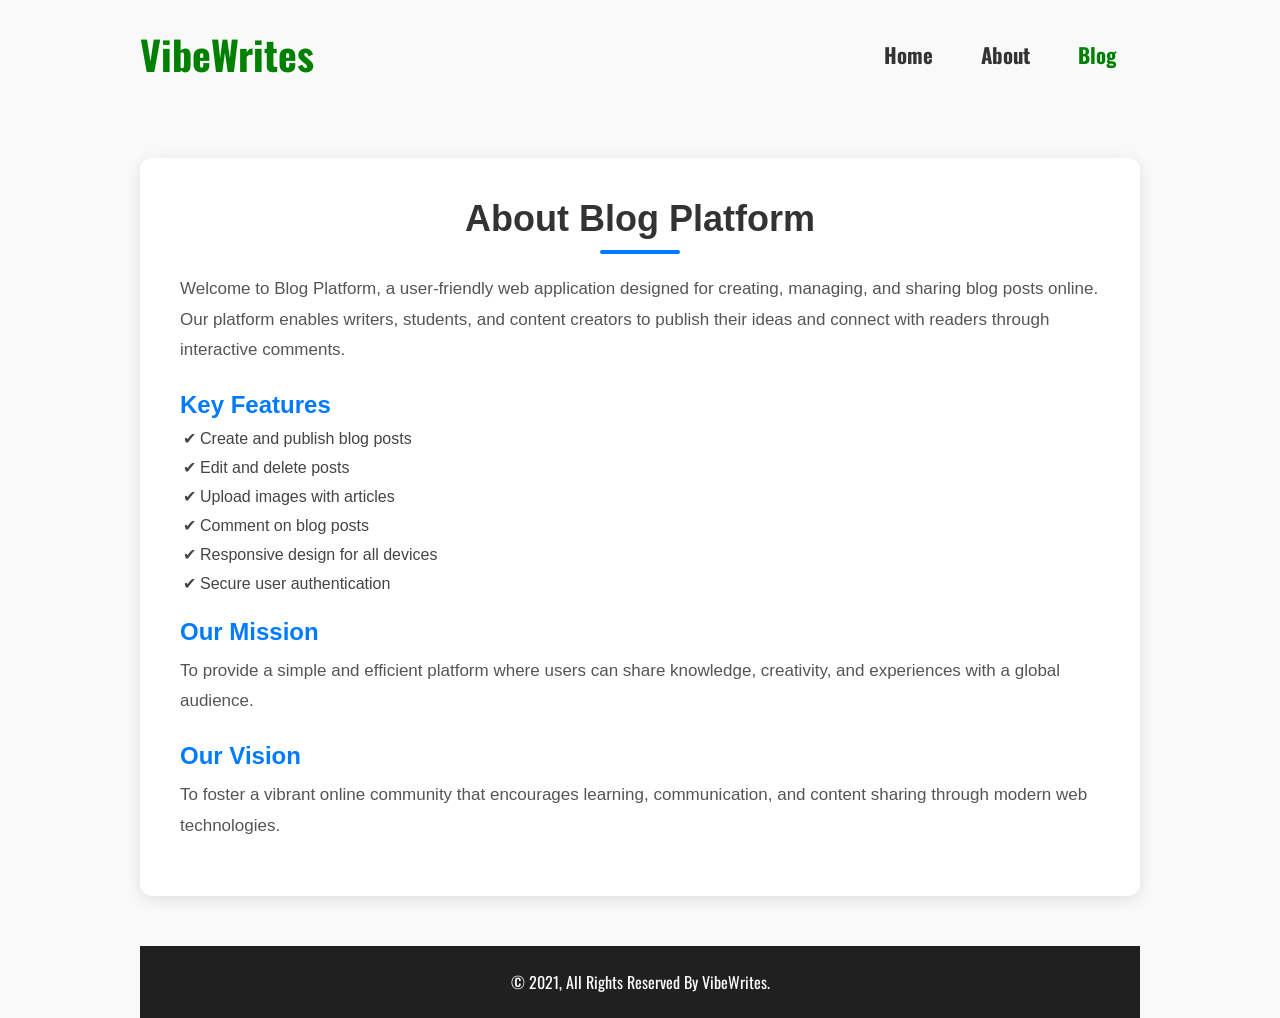
<file: about.html>
<html lang="en">
<head>
  <meta charset="UTF-8">
  <meta http-equiv="X-UA-Compatible" content="IE=edge">
  <meta name="viewport" content="width=device-width, initial-scale=1.0">
  <link rel="stylesheet" href="https://unpkg.com/aos@next/dist/aos.css" />
  <link rel="stylesheet" href="style.css">
  <title>Blog Website</title>
</head>
<body>
  <div class="container">
    <header class="header">
      <div class="logo">VibeWrites</div>

      <nav>
        <ul>
          <li><a href="login.html">Home</a></li>
          <li><a href="about.html">About</a></li>
          <li><a href="index.html" class="active">Blog</a></li>
        </ul>
      </nav>
    </header>

    <section id="about">

    <h2>About Blog Platform</h2>
    <p>
        Welcome to Blog Platform, a user-friendly web application designed
        for creating, managing, and sharing blog posts online. Our platform
        enables writers, students, and content creators to publish their
        ideas and connect with readers through interactive comments.
    </p>

    <h3>Key Features</h3>
    <ul>
        <li>Create and publish blog posts</li>
        <li>Edit and delete posts</li>
        <li>Upload images with articles</li>
        <li>Comment on blog posts</li>
        <li>Responsive design for all devices</li>
        <li>Secure user authentication</li>
    </ul>

    <h3>Our Mission</h3>
    <p>
        To provide a simple and efficient platform where users can share
        knowledge, creativity, and experiences with a global audience.
    </p>

    <h3>Our Vision</h3>
    <p>
        To foster a vibrant online community that encourages learning,
        communication, and content sharing through modern web technologies.
    </p>
</section>

  <div class="footer">
    &copy; 2021, All rights reserved by VibeWrites.
  </div>

  <script src="https://unpkg.com/aos@next/dist/aos.js"></script>
  <script>
    AOS.init({
      offset: 400,
      dely: 0,
      duration: 1000
    });
  </script>
</body>
</html>
</file>
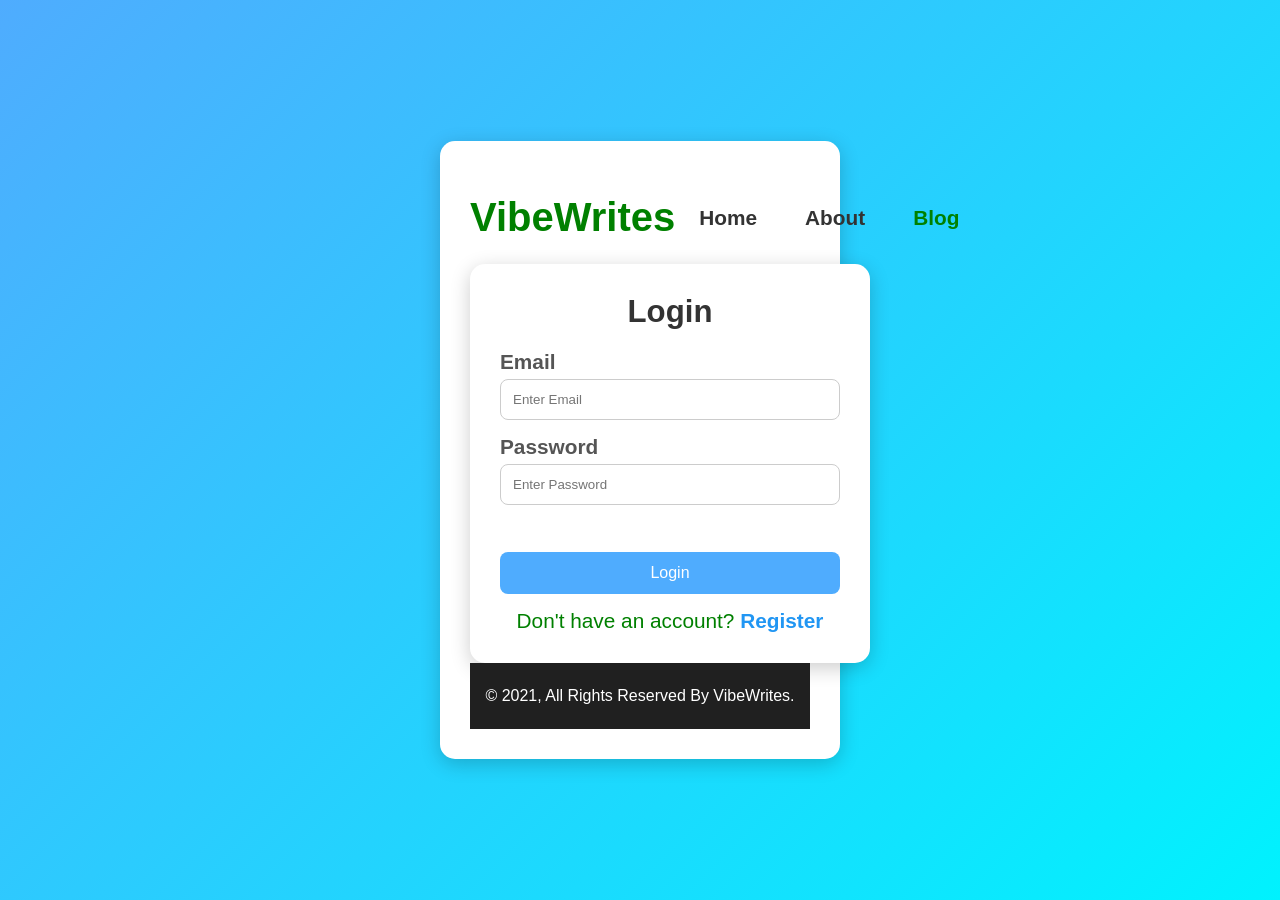
<file: login.html>
<html lang="en">
<head>
  <meta charset="UTF-8">
  <meta http-equiv="X-UA-Compatible" content="IE=edge">
  <meta name="viewport" content="width=device-width, initial-scale=1.0">
  <link rel="stylesheet" href="https://unpkg.com/aos@next/dist/aos.css" />
  <link rel="stylesheet" href="style.css">
  <title>Blog Website</title>
</head>
<body>
  <div class="container">
    <header class="header">
      <div class="logo">VibeWrites</div>

      <nav>
        <ul>
          <li><a href="login.html">Home</a></li>
          <li><a href="about.html">About</a></li>
          <li><a href="index.html" class="active">Blog</a></li>
        </ul>
      </nav>
    </header>

<style>
*{
    margin:0;
    padding:0;
    box-sizing:border-box;
    font-family:Arial, sans-serif;
}

body{
    min-height:100vh;
    display:flex;
    justify-content:center;
    align-items:center;
    background:linear-gradient(135deg,#4facfe,#00f2fe);
}

.container{
    width:400px;
    background:#fff;
    padding:30px;
    border-radius:15px;
    box-shadow:0 5px 20px rgba(0,0,0,0.2);
}

.title{
    text-align:center;
    margin-bottom:20px;
    color:#333;
}

.form-box{
    display:none;
}

.form-box.active{
    display:block;
}

.input-group{
    margin-bottom:15px;
}

.input-group label{
    display:block;
    margin-bottom:5px;
    color:#555;
    font-weight:bold;
}

.input-group input{
    width:100%;
    padding:12px;
    border:1px solid #ccc;
    border-radius:8px;
    outline:none;
}

.input-group input:focus{
    border-color:#4facfe;
}

.btn{
    width:100%;
    padding:12px;
    border:none;
    border-radius:8px;
    background:#4facfe;
    color:#fff;
    font-size:16px;
    cursor:pointer;
}

.btn:hover{
    background:#2196f3;
}

.switch{
    text-align:center;
    margin-top:15px;
}

.switch a{
    color:#2196f3;
    text-decoration:none;
    font-weight:bold;
}

.switch a:hover{
    text-decoration:underline;
}

.error{
    color:red;
    text-align:center;
    margin-top:10px;
    font-size:14px;
}

.success{
    color:green;
    text-align:center;
    margin-top:10px;
    font-size:14px;
}
</style>
</head>

<body>

<div class="container">

    <!-- Login Form -->
    <div class="form-box active" id="loginForm">
        <h2 class="title">Login</h2>

        <form>
            <div class="input-group">
                <label>Email</label>
                <input type="email" placeholder="Enter Email" required>
            </div>

            <div class="input-group">
                <label>Password</label>
                <input type="password" placeholder="Enter Password" required minlength="6">
            </div>

            <button type="submit" class="btn" onclick="index.html">Login</button>
        </form>

        <div class="switch">
            Don't have an account?
            <a href="#" onclick="showRegister()">Register</a>
        </div>
    </div>

    <!-- Register Form -->
    <div class="form-box" id="registerForm">
        <h2 class="title">Register</h2>

        <form id="register">
            <div class="input-group">
                <label>Full Name</label>
                <input type="text" placeholder="Enter Full Name" required minlength="3">
            </div>

            <div class="input-group">
                <label>Email</label>
                <input type="email" placeholder="Enter Email" required>
            </div>

            <div class="input-group">
                <label>Password</label>
                <input type="password" id="password" placeholder="Create Password" required minlength="6">
            </div>

            <div class="input-group">
                <label>Confirm Password</label>
                <input type="password" id="confirmPassword" placeholder="Confirm Password" required minlength="6">
            </div>

            <button type="submit" class="btn">Register</button>

            <p id="message"></p>
        </form>

        <div class="switch">
            Already have an account?
            <a href="#" onclick="showLogin()">Login</a>
        </div>
    </div>

</div>
<div class="footer">
    &copy; 2021, All rights reserved by VibeWrites.
  </div>

<script>
function showRegister() {
    document.getElementById("loginForm").classList.remove("active");
    document.getElementById("registerForm").classList.add("active");
}

function showLogin() {
    document.getElementById("registerForm").classList.remove("active");
    document.getElementById("loginForm").classList.add("active");
}

document.getElementById("register").addEventListener("submit", function(e){

    let password = document.getElementById("password").value;
    let confirmPassword = document.getElementById("confirmPassword").value;
    let message = document.getElementById("message");

    if(password !== confirmPassword){
        e.preventDefault();
        message.className = "error";
        message.innerText = "Passwords do not match!";
    }else{
        message.className = "success";
        message.innerText = "Registration successful!";
    }
});
</script>
</body>
</html>
</file>
<file: style.css>
@import url('https://fonts.googleapis.com/css2?family=Oswald:wght@200&display=swap');

*,
*::before,
*::after {
  margin: 0;
  padding: 0;
  box-sizing: border-box;
}

body {
  font-family: 'Oswald', sans-serif;
  font-size: 1.3rem;
  font-weight: 400;
  background: #f9f9f9;
}

a {
  color: #333;
  text-decoration: none;
}

.container {
  max-width: 1000px;
  margin: 0 auto;
}

.header {
  display: flex;
  align-items: center;
  justify-content: space-between;
  padding: 1.5rem 0;
}

.logo {
  font-size: 2.5rem;
  color: green;
  font-weight: 700;
}

nav ul {
  display: flex;
}

nav ul li {
  list-style: none;
}

nav ul li a {
  font-weight: 700;
  padding:  0 1.5rem;
}

.active {
  color: green;
}

.hero {
  height: 55vh;
  display: flex;
  flex-direction: column;
  align-items: center;
  justify-content: center;
  text-align: center;
}

.hero h1 {
  font-size: 3rem;
  margin-bottom: 2rem;
}

.hero h1 span {
  color: crimson;
}

img {
  width: 100%;
}

.card {
  display: grid;
  grid-template-columns: repeat(2, 1fr);
  gap: 2rem;
  margin-bottom: 2rem;
  background: #ececec;
}

.card > div {
  padding: 2rem;
}

.card:nth-child(even) img {
  order: 2;
}

.card img {
  height: 450px;
}

.card h3 {
  font-size: 2rem;
  margin-bottom: 1rem;
}

.publish-date {
  font-size: 1.2rem;
  font-weight: 700;
  margin-bottom: 1rem;
}

.btn {
  display: inline-block;
  text-transform: capitalize;
  background: green;
  color: #fff;
  padding: .8rem 1.8rem;
  margin-top: 2rem;
  cursor: pointer;
  transition: opacity .2s ease;
}

.btn:hover {
  opacity: .8;
}

.footer {
  font-size: 1rem;
  background: #202020;
  padding: 1.5rem 0;
  color: #fff;
  text-align: center;
  text-transform: capitalize;
}

@media(max-width: 1080px) {
  .container {
    padding: 0 5%;
  }
}

@media(max-width: 700px) {
  body {
    font-size: 1.2rem;
  }

  .hero h1,
  .logo {
    font-size: 2rem;
  }

  .card {
    display: block;
  }
}
/* About Section Styling */
#about {
    max-width: 1000px;
    margin: 50px auto;
    padding: 40px;
    background: #ffffff;
    border-radius: 12px;
    box-shadow: 0 4px 15px rgba(0, 0, 0, 0.1);
    font-family: Arial, sans-serif;
}

#about h2 {
    text-align: center;
    font-size: 36px;
    color: #333;
    margin-bottom: 20px;
    position: relative;
}

#about h2::after {
    content: "";
    width: 80px;
    height: 4px;
    background: #007bff;
    display: block;
    margin: 10px auto;
    border-radius: 5px;
}

#about h3 {
    color: #007bff;
    font-size: 24px;
    margin-top: 25px;
    margin-bottom: 10px;
}

#about p {
    font-size: 17px;
    line-height: 1.8;
    color: #555;
    margin-bottom: 15px;
}

#about ul {
    margin-left: 20px;
    margin-bottom: 20px;
}

#about ul li {
    font-size: 16px;
    color: #444;
    margin-bottom: 10px;
    list-style-type: "✔ ";
}

#about:hover {
    transform: translateY(-3px);
    transition: 0.3s ease;
}

/* Responsive Design */
@media (max-width: 768px) {
    #about {
        padding: 25px;
        margin: 20px;
    }

    #about h2 {
        font-size: 28px;
    }

    #about h3 {
        font-size: 20px;
    }

    #about p,
    #about ul li {
        font-size: 15px;
    }
}
</file>
